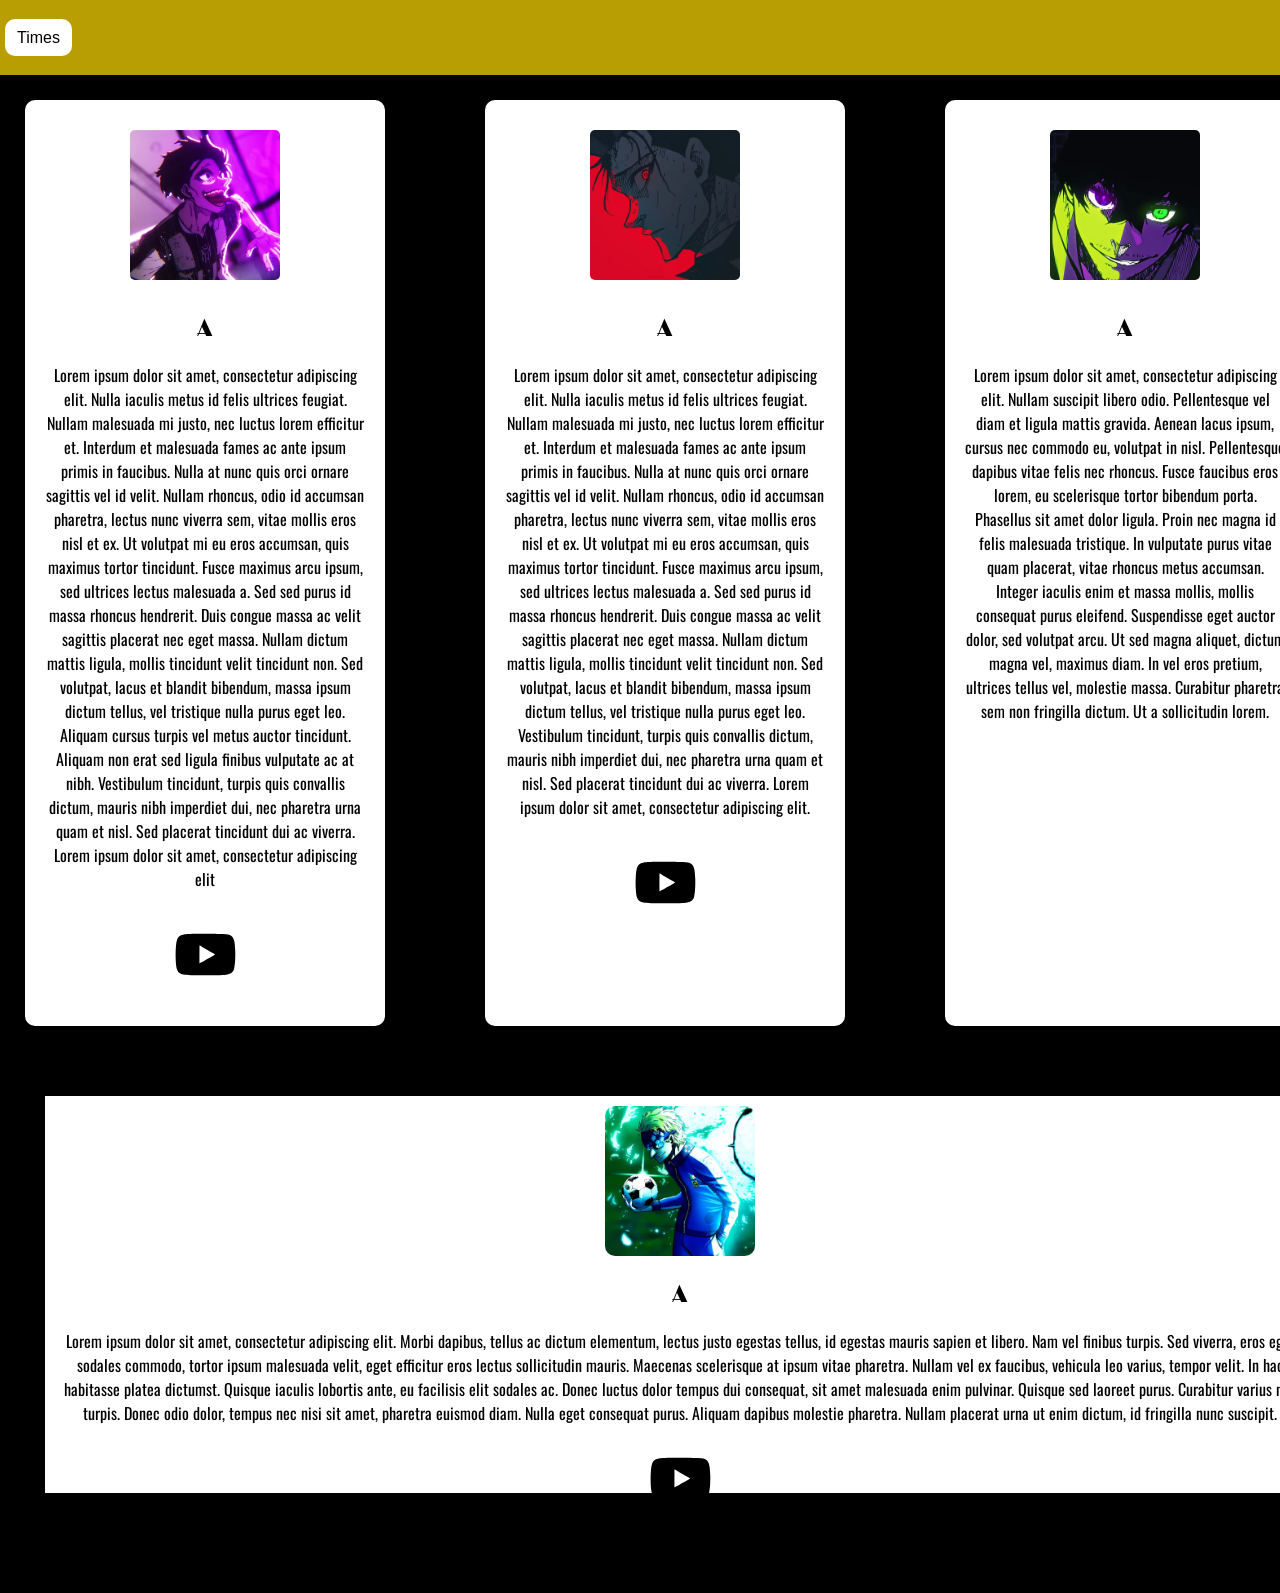
<file: Nel-main/index.html>
<!DOCTYPE html>
<html lang="pt-br">
<head>
    <meta charset="UTF-8">
    <meta name="viewport" content="width=device-width, initial-scale=1.0">
    <title>Ubers</title>
    <link rel="stylesheet" href="style.css">
    <style>

        @import url('https://fonts.googleapis.com/css2?family=Limelight&family=Oswald:wght@200..700&display=swap');

    </style>
</head>
<body>
    
    <header>
        <nav>
                <a href="time.html">Times</a>
        </nav>

    </header>
    <main>
        <div class="jogadores">

                <div class="Jogador jogador--don">
                    <img src="./img/Don.png" alt="Don Lorenzo">

                    <h2 class="Jogador_Title">A</h2>
                    <p class="Jogador_Text">

                        Lorem ipsum dolor sit amet, consectetur adipiscing elit.
                        Nulla iaculis metus id felis ultrices feugiat. Nullam malesuada mi justo, nec luctus lorem efficitur et.
                        Interdum et malesuada fames ac ante ipsum primis in faucibus.
                        Nulla at nunc quis orci ornare sagittis vel id velit. 
                        Nullam rhoncus, odio id accumsan pharetra, lectus nunc viverra sem, vitae mollis eros nisl et ex. 
                        Ut volutpat mi eu eros accumsan, quis maximus tortor tincidunt. 
                        Fusce maximus arcu ipsum, sed ultrices lectus malesuada a. 
                        Sed sed purus id massa rhoncus hendrerit. 
                        Duis congue massa ac velit sagittis placerat nec eget massa. 
                        Nullam dictum mattis ligula, mollis tincidunt velit tincidunt non. 
                        Sed volutpat, lacus et blandit bibendum, massa ipsum dictum tellus, vel tristique nulla purus eget leo.
                        Aliquam cursus turpis vel metus auctor tincidunt. Aliquam non erat sed ligula finibus vulputate ac at nibh. Vestibulum tincidunt, turpis quis convallis dictum, mauris nibh imperdiet dui, nec pharetra urna quam et nisl. Sed placerat tincidunt dui ac viverra. Lorem ipsum dolor sit amet, consectetur adipiscing elit

                    </p>

                    <a href="https://youtu.be/Bw3kC55Igmg?si=Rz_bQMUb5Zq3zY_2" target="_blank" rel="noopener noreferrer" ><img src="./img/Yt_icon.svg" alt="Youtube"></a>

                </div>

                <div class="Jogador jogador--barou">

                    <img src="./img/Barou Shoei.png" alt="Barou Shoei">

                    <h2 class="Jogador_Title">A</h2>
                    <p class="Jogador_Text">
                        Lorem ipsum dolor sit amet, consectetur adipiscing elit.
                        Nulla iaculis metus id felis ultrices feugiat.
                        Nullam malesuada mi justo, nec luctus lorem efficitur et.
                        Interdum et malesuada fames ac ante ipsum primis in faucibus.
                        Nulla at nunc quis orci ornare sagittis vel id velit.
                        Nullam rhoncus, odio id accumsan pharetra, lectus nunc viverra sem, vitae mollis eros nisl et ex.
                        Ut volutpat mi eu eros accumsan, quis maximus tortor tincidunt.
                        Fusce maximus arcu ipsum, sed ultrices lectus malesuada a.
                        Sed sed purus id massa rhoncus hendrerit.
                        Duis congue massa ac velit sagittis placerat nec eget massa.
                        Nullam dictum mattis ligula, mollis tincidunt velit tincidunt non.
                        Sed volutpat, lacus et blandit bibendum, massa ipsum dictum tellus, vel tristique nulla purus eget leo.
                        Vestibulum tincidunt, turpis quis convallis dictum, mauris nibh imperdiet dui, nec pharetra urna quam et nisl.
                        Sed placerat tincidunt dui ac viverra.
                        Lorem ipsum dolor sit amet, consectetur adipiscing elit.
                    </p>

                    <a href="https://youtu.be/Ad8iS9Kf2K0?si=W7gMvCs5-_xyzJ9d" target="_blank" rel="noopener noreferrer" ><img src="./img/Yt_icon.svg" alt="Youtube"></a>

                </div>

                <div class="Jogador jogador--aiku">

                    <img src="./img/Aiku_Oliver.png" alt="Oliver Aiku">

                        <h2 class="Jogador_Title">A</h2>

                            <p class="Jogador_Text">
                                Lorem ipsum dolor sit amet, consectetur adipiscing elit.
                                Nullam suscipit libero odio.
                                Pellentesque vel diam et ligula mattis gravida.
                                Aenean lacus ipsum, cursus nec commodo eu, volutpat in nisl.
                                Pellentesque dapibus vitae felis nec rhoncus.
                                Fusce faucibus eros lorem, eu scelerisque tortor bibendum porta.
                                Phasellus sit amet dolor ligula.
                                Proin nec magna id felis malesuada tristique.
                                In vulputate purus vitae quam placerat, vitae rhoncus metus accumsan.
                                Integer iaculis enim et massa mollis, mollis consequat purus eleifend.
                                Suspendisse eget auctor dolor, sed volutpat arcu.
                                Ut sed magna aliquet, dictum magna vel, maximus diam.
                                In vel eros pretium, ultrices tellus vel, molestie massa.
                                Curabitur pharetra sem non fringilla dictum.
                                Ut a sollicitudin lorem.
                            </p>

                </div>
        </div>

    </main>

    <article>
        
    </article>


    <aside class="Treinador jogador--snuffy">

        <img src="./img/Snuffy.jpg" alt="Snuffy">

        <h2 class="Jogador_Title">
            A
        </h2>
        
        <p class="Jogador_Text">
            Lorem ipsum dolor sit amet, consectetur adipiscing elit.
            Morbi dapibus, tellus ac dictum elementum, lectus justo egestas tellus, id egestas mauris sapien et libero.
            Nam vel finibus turpis.
            Sed viverra, eros eget sodales commodo, tortor ipsum malesuada velit, eget efficitur eros lectus sollicitudin mauris.
            Maecenas scelerisque at ipsum vitae pharetra. Nullam vel ex faucibus, vehicula leo varius, tempor velit.
            In hac habitasse platea dictumst. Quisque iaculis lobortis ante, eu facilisis elit sodales ac.
            Donec luctus dolor tempus dui consequat, sit amet malesuada enim pulvinar.
            Quisque sed laoreet purus. Curabitur varius nisl turpis.
            Donec odio dolor, tempus nec nisi sit amet, pharetra euismod diam.
            Nulla eget consequat purus. Aliquam dapibus molestie pharetra.
            Nullam placerat urna ut enim dictum, id fringilla nunc suscipit.
        </p>

        <a href="https://youtu.be/nHmgNWfx7Vw?si=Bfs2xNPOlgT7zpbo" target="_blank" rel="noopener noreferrer"><img src="./img/Yt_icon.svg" alt="Youtube"></a>

    </aside>

    <footer>asdasdsadsad</footer>

</body>
</html>
</file>
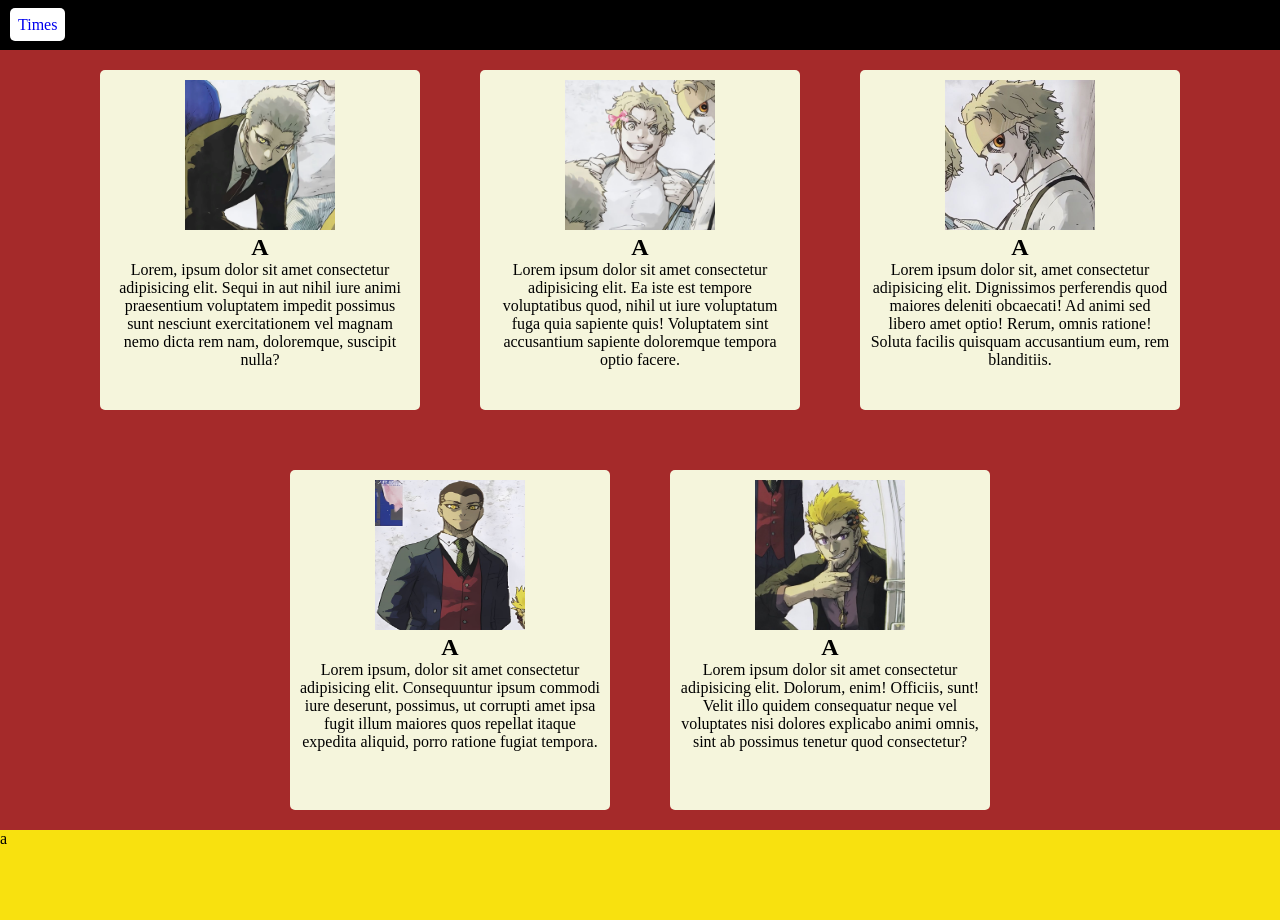
<file: Nel-main/html/global.html>
<!DOCTYPE html>
<html lang="pt-br">
<head>
    <meta charset="UTF-8">
    <meta name="viewport" content="width=device-width, initial-scale=1.0">
    <title>Top Globais</title>
    <link rel="stylesheet" href="../css/global.css">
</head>
<body>
    <header>
        <nav>

            <a href="../html/time.html">Times</a>

        </nav>
    </header>

    <main>
        
        <div class="Melhores_Mundo">

            <div class="Jogador treinador--Noel">

                <img src="../img/Top Globais/Noa.jpg" alt="Noel Noa">
                <h2 class="Top_Title">A</h2>
                <p class="Top_Text">
                    Lorem, ipsum dolor sit amet consectetur adipisicing elit.
                    Sequi in aut nihil iure animi praesentium voluptatem impedit possimus sunt
                    nesciunt exercitationem vel magnam nemo dicta rem nam, doloremque, suscipit nulla?
                </p>

            </div>

            <div class="Jogador treinador--Cris">

                <img src="../img/Top Globais/Prince.jpg" alt="Cris Prince">
                <h2 class="Top_Title">A</h2>
                <p class="Top_Text">

                    Lorem ipsum dolor sit amet consectetur adipisicing elit.
                    Ea iste est tempore voluptatibus quod, nihil ut iure voluptatum fuga quia sapiente quis!
                    Voluptatem sint accusantium sapiente doloremque tempora optio facere.

                </p>

            </div>

            <div class="Jogador treinador--Snuffy"> 

                <img src="../img/Top Globais/Marc_snuffy.jpg" alt="Marc Snuffy">

                <h2 class="Top_Title">A</h2>
                <p class="Top_Text">

                    Lorem ipsum dolor sit, amet consectetur adipisicing elit.
                    Dignissimos perferendis quod maiores deleniti obcaecati!
                    Ad animi sed libero amet optio! Rerum, omnis ratione!
                    Soluta facilis quisquam accusantium eum, rem blanditiis.

                </p>

            </div>

            <div class="Jogador treinador--Loki">

                <img src="../img/Top Globais/Loki.jpg" alt="Julian Loki">

                <h2 class="Top_Title">A</h2>

                <p class="Top_Text">

                    Lorem ipsum, dolor sit amet consectetur adipisicing elit.
                    Consequuntur ipsum commodi iure deserunt, possimus,
                    ut corrupti amet ipsa fugit illum maiores quos repellat itaque expedita aliquid,
                    porro ratione fugiat tempora.

                </p>

            </div>

            <div class="Jogador treinador--Lavinho">

                <img src="../img/Top Globais/Lavinho.jpg" alt="Lavinho">

                <h2 class="Top_Title">A</h2>

                <p class="Top_Text">
                    Lorem ipsum dolor sit amet consectetur adipisicing elit.
                    Dolorum, enim! Officiis, sunt! Velit illo quidem consequatur neque vel voluptates nisi dolores explicabo animi omnis,
                    sint ab possimus tenetur quod consectetur?
                </p>

            </div>

        </div>


    </main>


    <footer>
        a
    </footer>

</body>
</html>
</file>
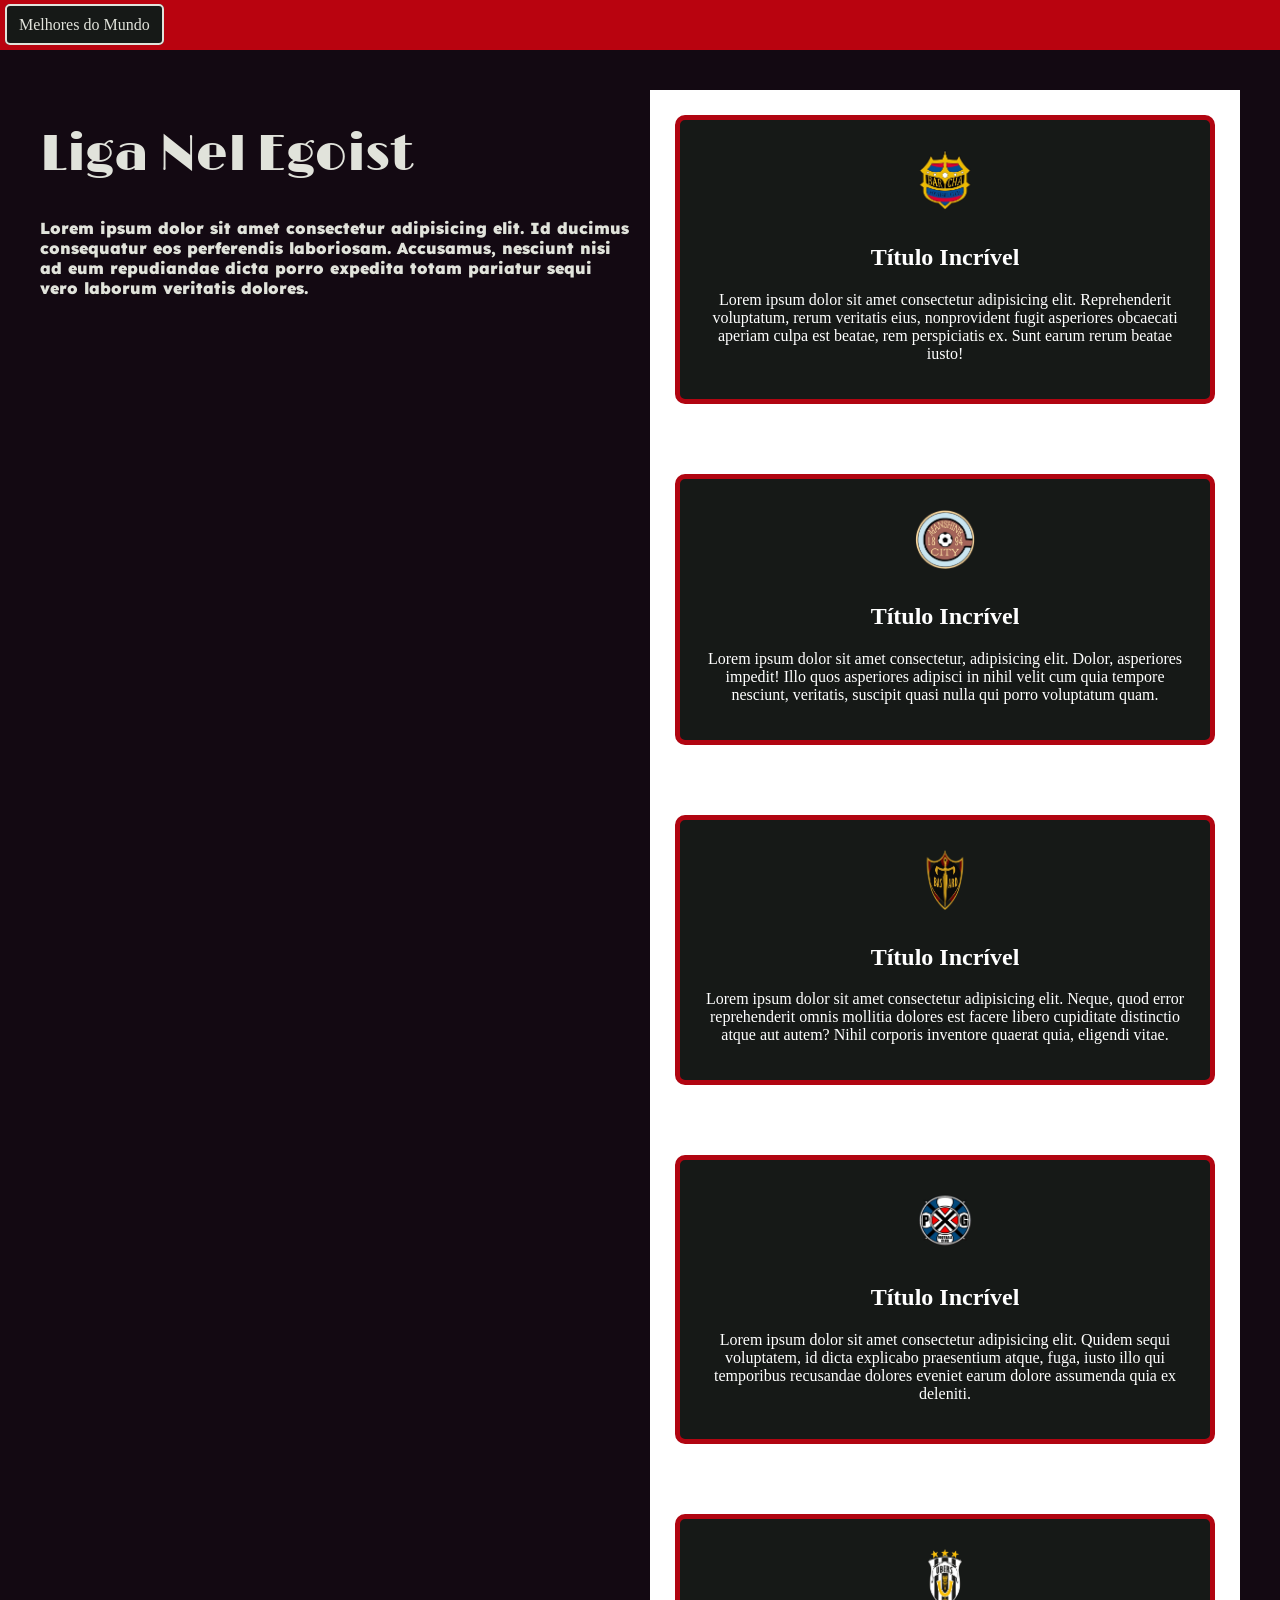
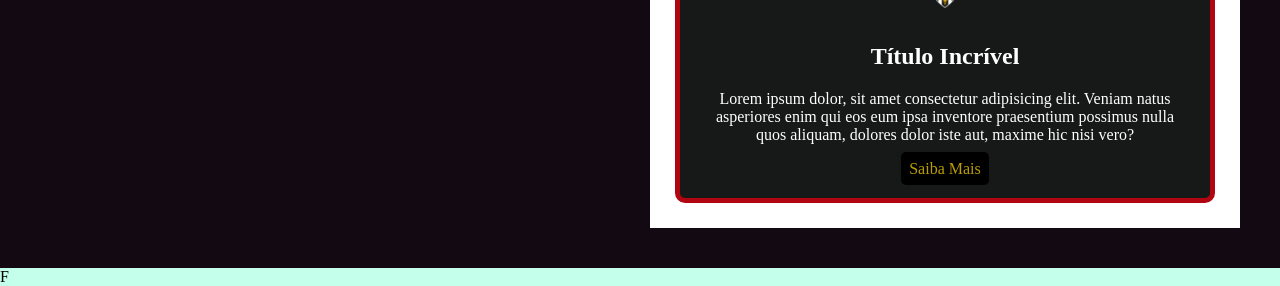
<file: Nel-main/html/time.html>
<!DOCTYPE html>
<html lang="pt-br">
<head>
    <meta charset="UTF-8">
    <meta name="viewport" content="width=device-width, initial-scale=1.0">
    <title>Times</title>
    <link rel="stylesheet" href="../css/times.css">
</head>
<style>

    @import url('https://fonts.googleapis.com/css2?family=Bungee&family=Limelight&family=Oswald:wght@200..700&display=swap');
    @import url('https://fonts.googleapis.com/css2?family=Bungee&family=Lexend:wght@100..900&family=Limelight&family=Oswald:wght@200..700&display=swap');

</style>

<body>


    <header>
        <nav>
            <a href="../html/global.html">Melhores do Mundo</a>
        </nav>
    </header>

    <main>

        <div class="texto_principal">

            <h1 class="title">Liga Nel Egoist</h1>

            <p class="text">Lorem ipsum dolor sit amet consectetur adipisicing elit. Id ducimus consequatur eos perferendis laboriosam. Accusamus, nesciunt nisi ad eum repudiandae dicta porro expedita totam pariatur sequi vero laborum veritatis dolores.</p>

        </div>


        <div class="Club">

            <div class=" clubes club--barcha">
            
                <img src="../img/Times/Barcha.jpg" alt="Barcha">
                <h2 class="club_title">Título Incrível</h2>
                <p class="club_text">
                    Lorem ipsum dolor sit amet consectetur adipisicing elit.
                    Reprehenderit voluptatum, rerum veritatis eius, nonprovident fugit asperiores obcaecati aperiam culpa est beatae, rem perspiciatis ex.
                    Sunt earum rerum beatae iusto!
                </p>

            </div>

            <div class="clubes club--manshine">

                <img src="../img/Times/Manshine.jpg" alt="Manshine City">
                <h2 class="club_title">Título Incrível</h2>
                <p class="club_text">Lorem ipsum dolor sit amet consectetur, adipisicing elit. Dolor, asperiores impedit! Illo quos asperiores adipisci in nihil velit cum quia tempore nesciunt, veritatis, suscipit quasi nulla qui porro voluptatum quam.</p>

            </div>


            <div class="clubes club--bastard">

                <img src="../img/Times/Bastard.jpg" alt="Bastard">
                <h2 class="club_title">Título Incrível</h2>
                <p class="club_text">
                    Lorem ipsum dolor sit amet consectetur adipisicing elit.
                    Neque, quod error reprehenderit omnis mollitia dolores est facere libero cupiditate distinctio atque aut autem? Nihil corporis inventore quaerat quia,
                    eligendi vitae.
                </p>

            </div>

            <div class="clubes club--pxg">

                <img src="../img/Times/Pxg.png" alt="Pxg">
                <h2 class="club_title">Título Incrível</h2>
                <p class="club_text">
                    Lorem ipsum dolor sit amet consectetur adipisicing elit.
                    Quidem sequi voluptatem, id dicta explicabo praesentium atque, fuga,
                    iusto illo qui temporibus recusandae dolores eveniet earum dolore assumenda quia ex deleniti.
                </p>

            </div>

            <div class="clubes club--ubers">

                <img src="../img/Times/Ubers.jpg" alt="Ubers">
                <h2 class="club_title">Título Incrível</h2>
                <p class="club_text">
                    Lorem ipsum dolor, sit amet consectetur adipisicing elit.
                    Veniam natus asperiores enim qui eos eum ipsa inventore praesentium possimus nulla quos aliquam,
                    dolores dolor iste aut, maxime hic nisi vero?
                </p>

                <a href="../html/index.html" class="botao">
                    
                    Saiba Mais

                </a>

            </div>

        </div>



    </main>


    <footer>
        F
    </footer>

</body>
</html>
</file>
<file: Nel-main/style.css>
body {

    margin:0px;
    min-height: 100vh;
    display: grid;
    grid-template-columns: 1fr 1fr 1fr ;
    grid-template-rows:
        minmax(75px, auto)
        1fr
        auto
        minmax(auto,100%);
    padding: 0;
    grid-template-areas: 

    "header header header"
    "main main main"
    "aside aside aside"
    "footer footer footer";
    background-color: rgb(252, 252, 252);

}




header{

    font-family: 'Gill Sans', 'Gill Sans MT', Calibri, 'Trebuchet MS', sans-serif;
    grid-area: header;

}

body,
main,
article,
aside,
footer{

    background-color: rgb(0, 0, 0);

}


header{

    background-color: rgb(184, 157, 3);

}


header a{

    margin:5px;
    padding: 10px 12px;
    font-size:1.0rem;
    color: rgb(0, 0, 0);
    text-decoration: none;
    background-color: white;
    border-radius: 10px;
}

header a:hover{

    color: rgb(248, 244, 0);
    background-color: rgb(0, 0, 0) ;

}

article{

    grid-area: article;

}

aside{

    grid-area: aside;

}



main{

    grid-area: main;

}

footer{

    grid-area: footer ;

}

header{

    display:grid;
    align-content: center;

}

.Jogador{

    margin:20px;
    text-align: center;
    background-color: rgb(255, 255, 255);
    border-radius: 15px;
    transition: all 0.3s ease;
    padding:20px;
    min-height: 400px;
    width: 320px;
    border: 5px solid black;
 
}
.Jogador img{

    width: 150px;
    height: 150px;
    border-radius: 10px;
    margin:5px;
    padding:5px;

}

.Jogador_title,
.Jogador_text {

    transition: color 0.3s ease;
    
}

.Jogador_Title{

    font-family: 'LimeLight', sans-serif;
    font-weight: 400;
    font-style: normal;

}

.Jogador_Text{

    font-family: 'Oswald', sans-serif;

}



.jogador--lorenzo:hover .Jogador_Text,
.jogador--lorenzo:hover .Jogador_Title {

    color:gold;

}


.Jogador:hover{

    background-color: blueviolet;
    border-color: gold;

}

.jogador--don:hover .Jogador_Text,
.jogador--don:hover .Jogador_Title{

    color:gold;

}

.jogador--barou:hover{

    background-color:rgb(0, 0, 0);
    border-color: red;

}

.jogador--barou:hover .Jogador_Text,
.jogador--barou:hover .Jogador_Title{

    color:rgb(255, 0, 0);

}


.jogador--aiku:hover{

    background-color: rgb(155, 207, 75);
    border-color: rgb(2, 16, 219);

}

.jogador--aiku:hover .Jogador_Text{

    color:rgb(2, 16, 219);

}

.jogador--aiku:hover:hover .Jogador_Title{

    color:rgb(19, 15, 224);

}

.Jogador a img{

    width: 75px;
    height: 75px;

}


.jogador--snuffy:hover{

    background-color: rgb(0, 0, 0);
    border-color:rgb(16, 233, 81);

}

.jogador--snuffy:hover .Jogador_Text,
.jogador--snuffy:hover .Jogador_Title{

    color:rgb(16, 233, 81);

}

.jogadores{

    display:grid;
    grid-template-columns: repeat(auto-fit, minmax(250px, 1fr));
    gap:20px;
    justify-content: center;

}

.Treinador{

    margin:40px;
    text-align: center;
    background-color: rgb(255, 255, 255);
    border-radius: 5px;
    transition: all 0.3s ease;
    padding:10px;
    min-height: 340px;
    width: 1250px;
    border: 5px solid black;

}

.Treinador img{


    width: 150px;
    height: 150px;
    border-radius: 10px;


}

.Treinador a img{

    width: 75px;
    height: 75px;

}

.Treinador a{

    margin: 5px;
    width: 75px;
    height: 75px;
    padding:5px;

}
</file>
<file: Nel-main/css/global.css>
*{

    margin:0px;
    padding:0px;

}

body{

    min-height: 100vh;
    display: grid;
    grid-template-columns: 1fr;
    grid-template-rows: 

        minmax(50px,auto)
        1fr
        minmax(10%, 15%)

    ;

    grid-template-areas: 

        "header header header"
        "main main main"
        "footer footer footer"

    ;

    padding: 0px;

}


header{

    grid-area: header;
    background-color: rgb(0, 0, 0);
    align-content: center;

}

header nav{

    margin: 5px;

}

header a {

    margin:5px;
    padding:8px 8px;
    text-decoration: none;
    height: 50px;
    width: 50px;
    background-color: rgb(255, 255, 255);
    border-radius: 5px;

}

main{

    grid-area: main;
    background-color: brown;

}


aside{

    grid-area: aside;
    background-color: aqua;

}


footer{

    grid-area: footer;
    background-color: rgb(248, 225, 15);

}

.Melhores_Mundo{

    display: flex;
    flex-wrap: wrap;
    justify-content: center;
    gap: 20px;

}

.Jogador {

    margin: 20px;
    padding: 10px;
    min-height: 320px;
    width: 300px;
    background-color: beige;
    text-align: center;
    border-radius: 5px;


}

.Jogador img {

    width: 150px;
    height: 150px;

}
</file>
<file: Nel-main/css/times.css>
*{

    box-sizing: border-box;

}

body{

    margin:0;
    min-height: 100vh;
    display:grid;
    grid-template-columns: 1fr 1fr 1fr;
    grid-template-rows: 
    
    minmax(50px,auto)
    1fr
    minmax(auto,100%)
    ;
    grid-template-areas: 
    
    "header header header header"
    "main main main main"
    "footer footer footer footer";
    padding:0;

}

header{

    grid-area: header;
    background-color: #b9030f;
    align-content: center;
    

}

main{

    grid-area: main;
    background-color:#130912;
    padding:40px;
    display: grid;
    grid-template-columns: 1fr 1fr;
    gap:20px;

}

footer{

    grid-area: footer;
    background-color: #c4ffeb;

}

header a{

    align-items: center;
    padding: 10px 12px;
    margin:5px;
    width: 50px;
    height: 50px;
    background-color: #161917;
    text-decoration: none;
    border-radius: 5px;
    color:#e1e3db;
    transition: all 0.3s ease;
    border: 2px solid #e1e3db;
    
}

header a:hover{

    background-color:#e1e3db;
    color:#161917;
    border-color: #161917;

}

.texto_principal{

    grid-column: 1;
    
}

.Club{

    background-color: white;
    display: grid;
    grid-column: 2;
    flex-wrap: wrap;
    gap:20px;
    justify-content: flex-start;

}

.clubes{


    margin:25px;
    background-color: #161917;
    flex: 0 1 300px;
    min-height: 270px;
    text-align: center;
    padding:20px;
    border-radius: 10px;
    transition: all 0.3s ease;
    border:5px solid #b10511;

}

.clubes img{

    padding: 5px;
    margin:5px;
    width: 70px;
    height: 70px;

}

.club_text,
.club_title{

    transition: color 0.3s ease;
    color:white;

}



.club--bastard:hover{

    background-color: #b10511;
    border:5px solid black;


}

.club--bastard:hover .club_text,
.club--bastard:hover .club_title{

    color:#b99e03;

}

.club--pxg:hover .club_text,
.club--pxg:hover .club_title{

    color:#ff0314;

}

.club--pxg:hover{

    background-color: #022391;
    border:solid 5px black;

}

.club--manshine:hover{

    background-color: #5686d4;
    border: 5px solid #1F2A44;

}

.club--manshine:hover .club_text,
.club--manshine:hover .club_title{

    color:#e7b133;

}

.club--barcha:hover{

    background-color:#e40110;
    border:solid 5px #0432c9;

}

.club--barcha:hover .club_text,
.club--barcha:hover .club_title{

    color:#e9c707;

}

.club--ubers:hover{

    background-color: #e1e3db;
    border:solid 5px #000000;

}

.club--ubers:hover .club_text,
.club--ubers:hover .club_title{

    color:#b99e03

}


.botao{

    text-decoration: none;
    border-radius: 5px;
    padding: 8px 8px;
    background-color: #000000;
    color: #b99e03;
    transition: all 0.3s ease;
    

}

.botao:hover{

    background-color: #b99e03;
    color:#000000;

}

.title,
.text{

    color:#e1e3db;

}

.title{

    font-size:50px;
  font-family: "Limelight", sans-serif;
  font-weight: 400;
  font-style: normal;


}

.text{

    text-align: left;
    font-family: "Lexend", sans-serif;
    font-optical-sizing: auto;
    font-weight: 900;
    font-style: normal;

}
</file>
